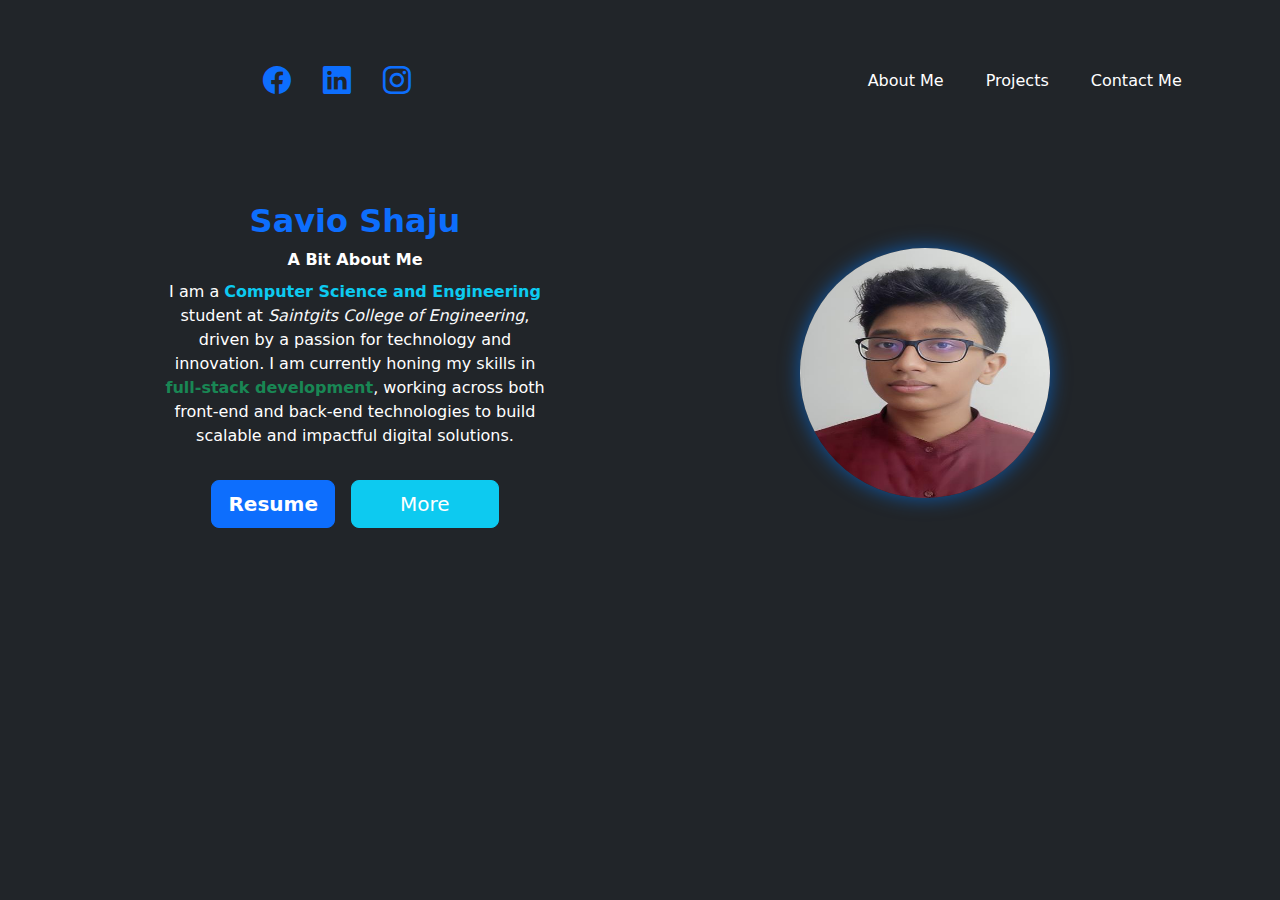
<file: index.html>
<!DOCTYPE html>
<html lang="en">

<head>
    <meta charset="UTF-8">
    <meta name="viewport" content="width=device-width, initial-scale=1.0">
    <title>Portfolio | Savio Shaju</title>
    <meta name="description" content="Welcome to my portfolio">
    <meta name="author" content="Savio Shaju">
    <link rel="shortcut icon" href="images/savio.jpg" type="image/x icon">
    <meta property="og:title" content="Savio Shaju | Portfolio" />
    <meta property="og:type" content="profile" />
    <meta name="twitter:title" content="Savio Shaju | Portfolio">
    <meta name="twitter:description" content="Welcome to my portfolio">
    <link rel="stylesheet" href="css/index.css">
    <link href="https://cdn.jsdelivr.net/npm/bootstrap@5.0.2/dist/css/bootstrap.min.css" rel="stylesheet"
        integrity="sha384-EVSTQN3/azprG1Anm3QDgpJLIm9Nao0Yz1ztcQTwFspd3yD65VohhpuuCOmLASjC" crossorigin="anonymous">
    <link href="https://cdn.jsdelivr.net/npm/bootstrap@5.3.0/dist/css/bootstrap.min.css" rel="stylesheet">
    <link href="https://cdn.jsdelivr.net/npm/bootstrap-icons@1.10.5/font/bootstrap-icons.css" rel="stylesheet">
</head>

<body class="container px-0 bg-dark">
    <div class="container px-4 py-5 ">
        <nav class="navbar navbar-expand-lg px-0">
            ">
            <div class="container-fluid NavBar bg-dark">

                <input type="checkbox" id="menu-toggle" />
                <label for="menu-toggle" class="hamburger">
                    <span></span>
                    <span></span>
                    <span></span>
                </label>
                <div class="menu-content" id="navbarNav">
                    <div class=" container sm">

                        <ul class="navbar-nav me-auto d-flex gap-3 socialmedia"
                            style="display: flex; flex-direction: row">
                            <li class="nav-item">
                                <a href="https://www.facebook.com/people/Savio-Shaju/..." target="_blank"
                                    class="nav-link">
                                    <i class="bi bi-facebook h3 navigation-s" style="color: #0d6efd"></i>
                                </a>
                            </li>
                            <li class="nav-item">
                                <a href="https://www.linkedin.com/in/savio-shaju-81058528a/" target="_blank"
                                    class="nav-link">
                                    <i class="bi bi-linkedin h3 navigation-s" style="color: #0d6efd"></i>
                                </a>
                            </li>
                            <li class="nav-item">
                                <a href="https://www.instagram.com/_savio_shaju_..." target="_blank" class="nav-link">
                                    <i class="bi bi-instagram h3 navigation-s" style="color:#0d6efd"></i>
                                </a>
                            </li>
                        </ul>
                    </div>

                    <div class="nav-row text-center py-1">
                        <a class="btn text-white navigation " href="aboutme.html">About Me</a>
                    </div>
                    <div class="nav-row text-center py-1">
                        <a class="btn text-white navigation" href="project.html">Projects</a>
                    </div>
                    <div class="nav-row text-center py-1">
                        <a class="btn text-white navigation" href="contactpage.html">Contact Me</a>
                    </div>
                </div>
            </div>
        </nav>
    </div>
    <!-- Hero Section Starts -->
    <div class="container py-4   about-body">
        <div class="row justify-content-center align-items-center">
            <div class="col-md-6 py-2 text-center order-md-2">
                <img src="images/savio.jpg" alt="Savio" class="img-fluid"
                    style="height: 250px; width: 250px; border-radius: 50%; box-shadow: 0 0 20px rgba(0, 123, 255, 0.6);" />
            </div>
            <div class="col-lg-6 col-md-6 py-3 d-flex flex-column justify-content-center align-items-center">
                <h2><span class="text-primary fw-bold">Savio Shaju</span></h2>

                <p class="fw-bold text-white text-capitalize mb-2">
                    A bit about me
                </p>
                <p class="card-text text-white text-center" style="max-width: 400px;">
                    I am a <span class="text-info fw-bold">Computer Science and Engineering</span> student at
                    <span class="fst-italic text-light">Saintgits College of Engineering</span>, driven by a passion for
                    technology and innovation.
                    I am currently honing my skills in
                    <span class="text-success fw-semibold">full-stack development</span>, working across both front-end
                    and back-end technologies
                    to build scalable and impactful digital solutions.
                </p>
                <div class="d-flex flex-wrap justify-content-center gap-3 mt-3">


                    <a href="images/Savio_Shaju.pdf" download="Savio_Shaju_resume">
                        <button class="btn btn-primary btn-lg text-white fw-bold mb-3 text-capitalize">
                            <i class="bi  text-white"></i> Resume
                        </button>
                    </a>

                    <a href="aboutme.html">
                        <button type="button" class="btn btn-info btn-lg px-5 mb-3 text-white">
                            More
                        </button>
                    </a>
                </div>
            </div>

        </div>
    </div>
    <!-- Hero Section Endss -->
</body>

</html>
</file>
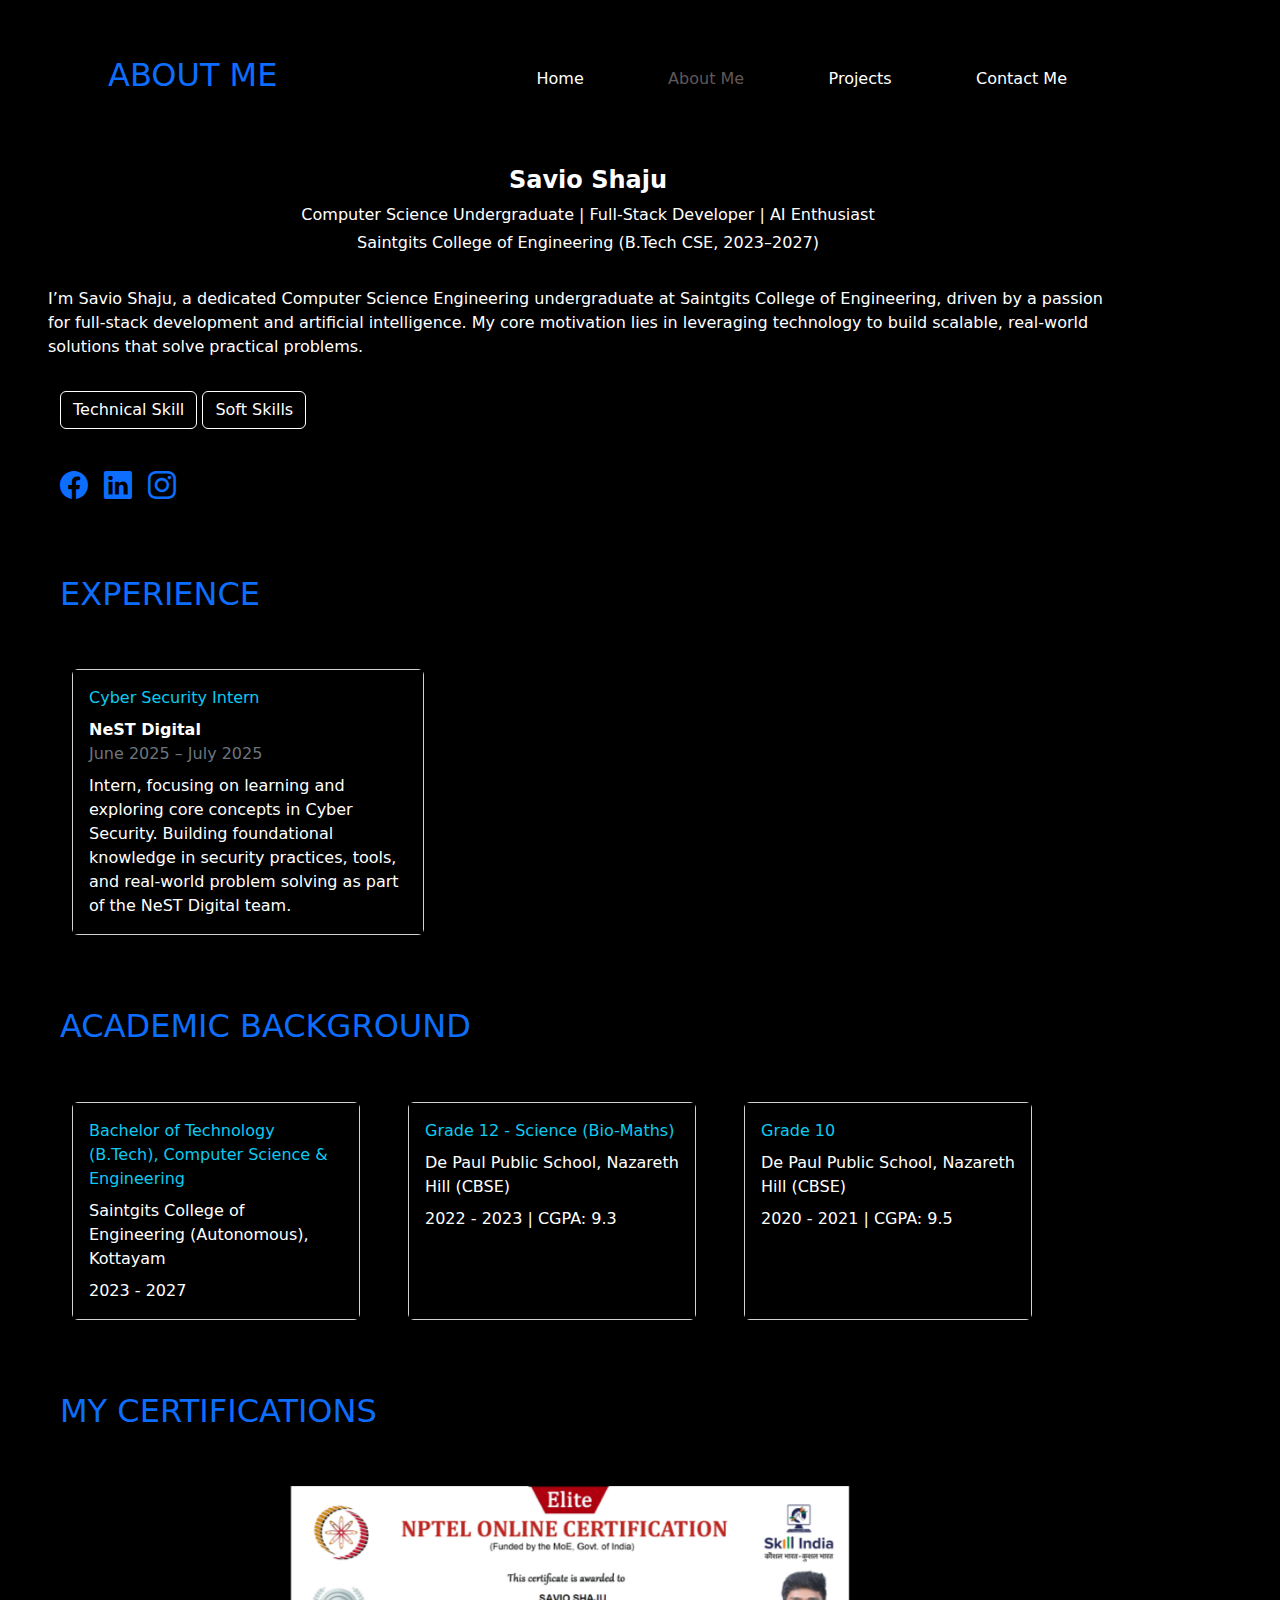
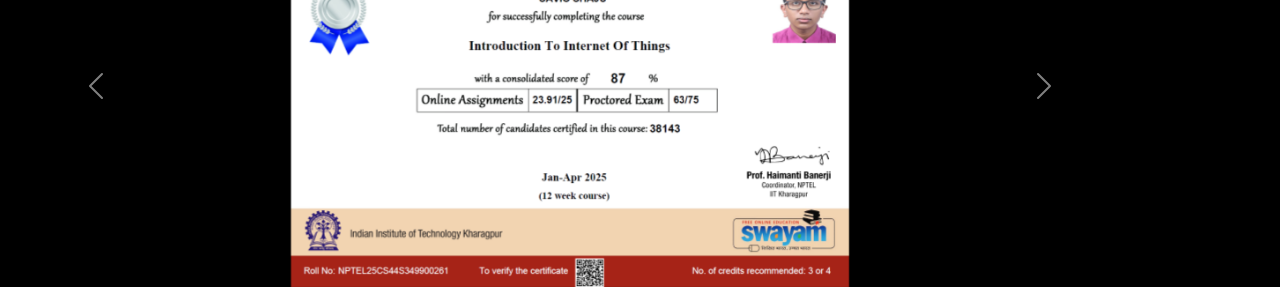
<file: aboutme.html>
<!DOCTYPE html>
<html lang="en">

<head>
    <meta charset="UTF-8">
    <meta name="viewport" content="width=device-width, initial-scale=1.0">
    <title> Savio Shaju</title>
    <meta name="description" content="Welcome to my portfolio">
    <meta name="author" content="Savio Shaju">
    <link rel="shortcut icon" href="images/savio.jpg" type="image/x icon">
    <meta property="og:title" content="Savio Shaju | Portfolio" />
    <meta property="og:type" content="profile" />
    <meta name="twitter:title" content="Savio Shaju | Portfolio">
    <meta name="twitter:description" content="Welcome to my portfolio">
    <link rel="stylesheet" href="css/aboutme.css">
    <link href="https://cdn.jsdelivr.net/npm/bootstrap@5.0.2/dist/css/bootstrap.min.css" rel="stylesheet"
        integrity="sha384-EVSTQN3/azprG1Anm3QDgpJLIm9Nao0Yz1ztcQTwFspd3yD65VohhpuuCOmLASjC" crossorigin="anonymous">
    <link href="https://cdn.jsdelivr.net/npm/bootstrap@5.0.2/dist/css/bootstrap.min.css" rel="stylesheet"
        integrity="sha384-EVSTQN3/azprG1Anm3QDgpJLIm9Nao0Yz1ztcQTwFspd3yD65VohhpuuCOmLASjC" crossorigin="anonymous">
    <link href="https://cdn.jsdelivr.net/npm/bootstrap@5.3.0/dist/css/bootstrap.min.css" rel="stylesheet">
    <link href="https://cdn.jsdelivr.net/npm/bootstrap-icons@1.10.5/font/bootstrap-icons.css" rel="stylesheet">
</head>

<body class="container m-0 p-0">
    <div class="container px-5 py-5 ">
        <nav class="navbar navbar-expand-lg bg-black px-0">
            <div class="container-fluid NavBar">

                <input type="checkbox" id="menu-toggle" />
                <label for="menu-toggle" class="hamburger">
                    <span></span>
                    <span></span>
                    <span></span>
                </label>
                <div class=" container sm ps-5 text-primary h2 text-uppercase"> About Me</div>
                <div class="menu-content" id="navbarNav">
                    <div class="nav-row text-center py-1">
                        <a class="btn text-white navigation " href="index.html">Home</a>
                    </div>
                    <div class="nav-row text-center py-1">
                        <a class="btn text-white navigation " href="aboutme.html"
                            style="color: rgb(97, 88, 88) !important">About Me</a>
                    </div>
                    <div class="nav-row text-center py-1">
                        <a class="btn text-white navigation" href="project.html">Projects</a>
                    </div>
                    <div class="nav-row text-center py-1">
                        <a class="btn text-white navigation" href="contactpage.html">Contact Me</a>
                    </div>
                </div>
            </div>
        </nav>
    </div>
    <div class="container ps-5">


        <div class="card-body text-white bg-black">
            <div class="card-title">
                <div class="card-text bg-black  ">
                    <div class="container text-center py-2">
                        <h4 class="fw-bold mb-2">Savio Shaju</h4>
                        <div class="mb-1">Computer Science Undergraduate | Full-Stack Developer | AI Enthusiast</div>
                        <div>Saintgits College of Engineering (B.Tech CSE, 2023–2027)</div>
                    </div>
                    <br>
                    <p>
                        I’m Savio Shaju, a dedicated Computer Science Engineering undergraduate at Saintgits College of
                        Engineering, driven by a passion for full-stack development and artificial intelligence. My core
                        motivation lies in leveraging technology to build scalable, real-world solutions that solve
                        practical problems.
                        <br>
                    <div class="container py-3">

                        <button class="btn border-white text-white" type="button" data-bs-toggle="collapse"
                            data-bs-target="#techskill" aria-expanded="false" aria-controls="techskill">Technical Skill
                        </button>
                        <button class="btn border-white text-white" type="button" data-bs-toggle="collapse"
                            data-bs-target="#softskill" aria-expanded="false" aria-controls="softskill">Soft
                            Skills</button>
                    </div>
                    </p>
                    <div class="collapse multi-collapse" id="techskill">

                        <h4 style="font-weight: bold;">Technical Skill </h4>
                        <ul>
                            <li>Frontend Development: Proficient in HTML5, CSS3, and learning responsive design
                                frameworks and frontend JS libraries.</li>
                            <li>Programming Languages: Beginner in Java, C, and Python.</li>
                            <li>Version Control & Deployment: Basic knowledge of Git/GitHub for deploying web
                                applications.</li>
                            <li>Tools & Platforms: Comfortable with VS Code, Google Colab, and online development tools
                                for collaborative coding.</li>
                            <li>Node.js: Beginner, exploring backend development and REST APIs.</li>
                            <li>Vite: Beginner, learning fast frontend tooling and modern build setups.</li>
                            <li>Tailwind CSS: Beginner, using utility-first CSS framework for UI development.</li>
                            <li>Burp Suite: Beginner, learning web vulnerability scanning and security testing.</li>
                        </ul>
                    </div>
                    <div class="collapse multi-collapse" id="softskill">
                        <h4 style="font-weight: bold;">Soft Skills</h4>
                        <ul>
                            <li>Problem-Solving: Known for approaching challenges analytically and systematically, with
                                a
                                strong aptitude for debugging and optimization</li>
                            <li>Adaptability & Continuous Learning: Quick to grasp new technologies, frameworks, and
                                adapt
                                to changing project needs.</li>
                            <li>Time Management: Efficient at balancing academic workload with side projects and
                                self-paced
                                learning</li>
                        </ul>
                    </div>
                    <div class="container py-2">
                        <ul class=" me-auto d-flex list-unstyled  gap-3">

                            <li class="nav-item">
                                <a href="https://www.facebook.com/people/Savio-Shaju/..." target="_blank"
                                    class="nav-link">
                                    <i class="bi bi-facebook h3 navigation-s" style="color: #0d6efd"></i>
                                </a>
                            </li>
                            <li class="nav-item">
                                <a href="https://www.linkedin.com/in/savio-shaju-81058528a/" target="_blank"
                                    class="nav-link">
                                    <i class="bi bi-linkedin h3 navigation-s" style="color: #0d6efd"></i>
                                </a>
                            </li>
                            <li class="nav-item">
                                <a href="https://www.instagram.com/_savio_shaju_..." target="_blank" class="nav-link">
                                    <i class="bi bi-instagram h3 navigation-s" style="color:#0d6efd"></i>
                                </a>
                            </li>
                        </ul>
                    </div>
                </div>
            </div>
        </div>

    </div>

    <div class="container d-flex flex-column ">
        <div class="container ps-5 py-5 text-primary h2 text-uppercase">Experience</div>
        <div class="container d-flex flex-column flex-sm-row">
            <div class="card mb-4 ms-5" style="width: 22rem;">
                <div class="card-body bg-black">
                    <div class="card-title text-info">Cyber Security Intern</div>
                    <div class="card-text text-white">
                        <strong>NeST Digital</strong> <br>
                        <span class="text-secondary">June 2025 – July 2025</span>
                        <p class="mt-2 mb-0">
                            Intern, focusing on learning and exploring core concepts in Cyber Security. Building
                            foundational knowledge in security practices, tools, and real-world problem solving as part
                            of the NeST Digital team.
                        </p>
                    </div>
                </div>
            </div>
        </div>
    </div>
    <div class="container d-flex flex-column ">
        <div class=" container ps-5 py-5 text-primary h2 text-uppercase">Academic Background</div>
        <div class="container  d-flex flex-column  flex-sm-row ">

            <div class="card timeline-card mb-4 ms-5 " style="width: 18rem;">
                <div class="card-body bg-black">
                    <div class="card-title text-info">Bachelor of Technology (B.Tech), Computer Science &
                        Engineering
                    </div>
                    <div class="card-text text-white">Saintgits College of Engineering (Autonomous), Kottayam <br>
                        <p class="card-text mt-2">2023 - 2027</p>
                    </div>
                </div>
            </div>
            <div class="card  mb-4 ms-5 " style="width: 18rem;">
                <div class="card-body bg-black">
                    <div class="card-title text-info">Grade 12 - Science (Bio-Maths)
                    </div>
                    <div class="card-text text-white">De Paul Public School, Nazareth Hill (CBSE) <br>
                        <p class="card-text mt-2">2022 - 2023 | CGPA: 9.3</p>
                    </div>
                </div>
            </div>
            <div class="card  mb-4 ms-5" style="width: 18rem;">
                <div class="card-body bg-black">
                    <div class="card-title text-info">Grade 10
                    </div>
                    <div class="card-text text-white">De Paul Public School, Nazareth Hill (CBSE) <br>
                        <p class="card-text mt-2">2020 - 2021 | CGPA: 9.5</p>
                    </div>
                </div>
            </div>
        </div>
    </div>
    <div class="container">
        <div class=" container ps-5 py-5 text-primary h2 text-uppercase"> My certifications</div>
        <div id="carouselExampleInterval" class="carousel slide" data-bs-ride="carousel">
            <div class="carousel-inner">
                <div class="carousel-item active" data-bs-interval="10000">
                    <img src="assets/NPTEL.png" class="d-block w-50 mx-auto" alt="Certificate">
                </div>
                <div class="carousel-item " data-bs-interval="10000">
                    <img src="assets/certificate.jpg" class="d-block w-50 mx-auto" alt="Certificate">
                </div>
                <div class="carousel-item" data-bs-interval="10000">
                    <img src="assets/Yip.jpg" class="d-block w-50 mx-auto" alt="Certificate">
                </div>
                <div class="carousel-item" data-bs-interval="10000">
                    <img src="assets/Generative_AI_in_Actionsavio-1/Generative_AI_in_Actionsavio (1)_page-0001.jpg"
                        class="d-block w-50 mx-auto" alt="Certificate">
                </div>
                <div class="carousel-item" data-bs-interval="10000">
                    <img src="assets/Introduction-to-openshift-applications-1/Introduction to openshift applications (1)_page-0001.jpg"
                        class="d-block w-50 mx-auto" alt="Certificate">
                </div>
                <div class="carousel-item" data-bs-interval="10000">
                    <img src="assets/yip7.0/yip7.0_page-0001.jpg" class="d-block w-50 mx-auto" alt="Certificate">
                </div>
                <div class="carousel-item" data-bs-interval="10000">
                    <img src="assets/Yip.jpg" class="d-block w-50 mx-auto" alt="Certificate">
                </div>
            </div>
            <button class="carousel-control-prev" type="button" data-bs-target="#carouselExampleInterval"
                data-bs-slide="prev">
                <span class="carousel-control-prev-icon" aria-hidden="true"></span>
                <span class="visually-hidden">Previous</span>
            </button>
            <button class="carousel-control-next" type="button" data-bs-target="#carouselExampleInterval"
                data-bs-slide="next">
                <span class="carousel-control-next-icon" aria-hidden="true"></span>
                <span class="visually-hidden">Next</span>
            </button>
        </div>

    </div>
    <script src="https://cdn.jsdelivr.net/npm/bootstrap@5.3.3/dist/js/bootstrap.bundle.min.js"></script>
</body>

</html>
</file>
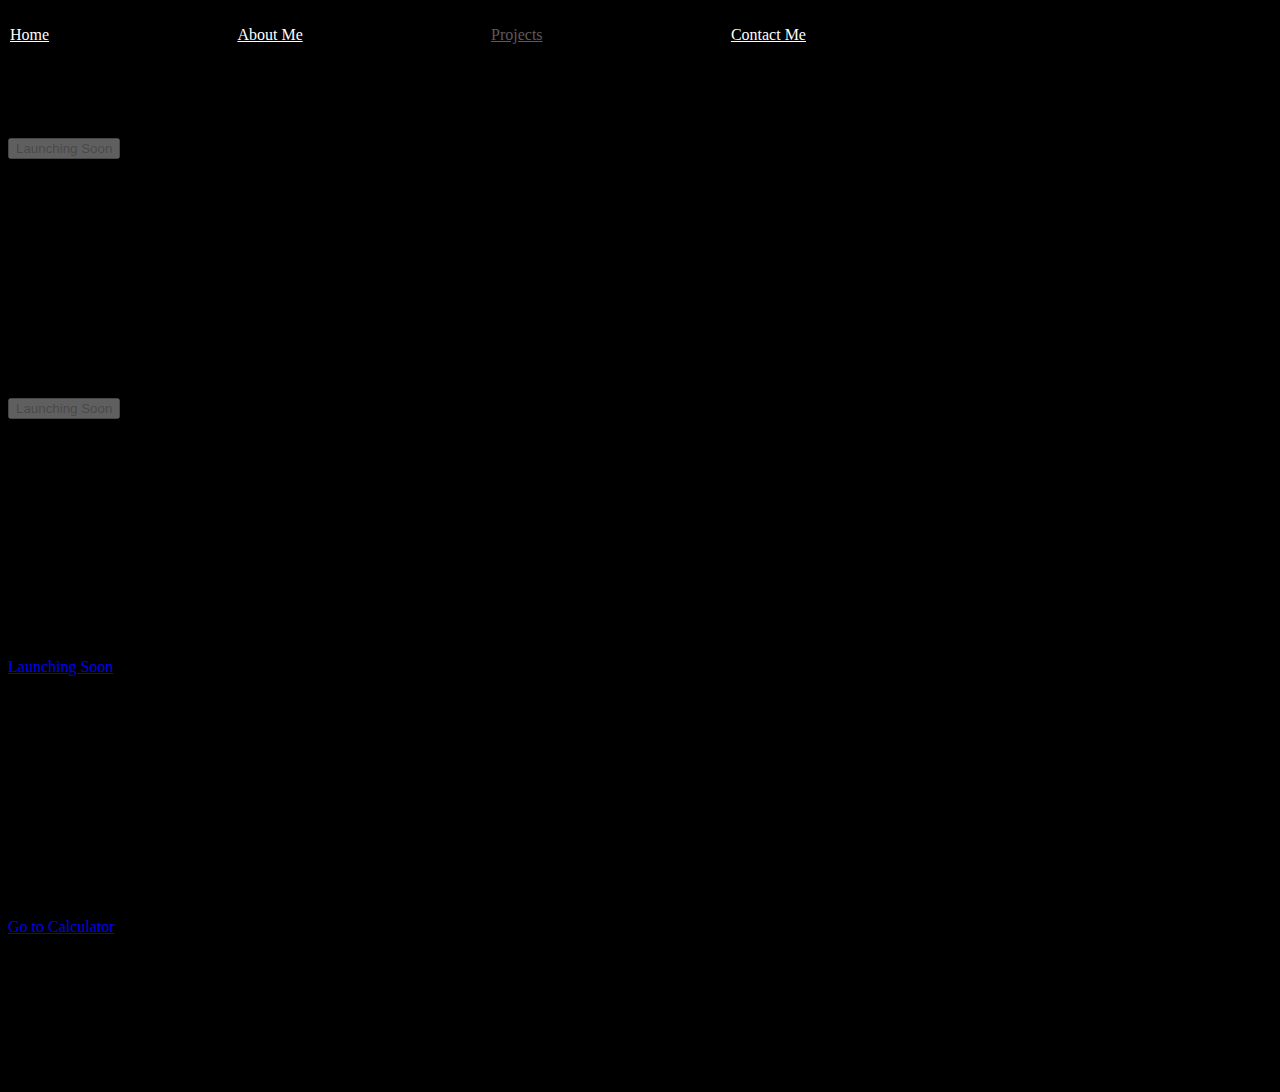
<file: project.html>
<!DOCTYPE html>
<html lang="en">

<head>
    <meta charset="UTF-8">
    <meta name="viewport" content="width=device-width, initial-scale=1.0">
    <title>Portfolio | Savio Shaju | Projects</title>
    <meta name="description" content="My Projects">
    <meta name="author" content="Savio Shaju">
    <link rel="shortcut icon" href="https://cdn-icons-png.freepik.com/256/12148/12148682.png?semt=ais_hybrid"
        type="image/png">
    <meta name="twitter:title" content="Savio Shaju | Portfolio | Projects">
    <meta name="twitter:description" content="My Projects">
    <meta name="twitter:image" content="https://cdn-icons-png.freepik.com/256/12148/12148682.png?semt=ais_hybrid">
    <link rel="stylesheet" href="css/project.css">
    <link href="https://cdn.jsdelivr.net/npm/bootstrap@5.0.2/dist/css/bootstrap.min.css" rel="stylesheet"
        integrity="sha384-EVSTQN3/azprG1Anm3QDgpJLIm9Nao0Yz1ztcQTwFspd3yD65VohhpuuCOmLASjC" crossorigin="anonymous">
</head>

<body class="container px-0 ">
    <div class="container px-5 py-5 ">
        <nav class="navbar navbar-expand-lg bg-black px-0">
            <div class="container-fluid NavBar">

                <input type="checkbox" id="menu-toggle" />
                <label for="menu-toggle" class="hamburger">
                    <span></span>
                    <span></span>
                    <span></span>
                </label>
                <div class=" container sm ps-5 text-primary h2 text-uppercase"> My Projects</div>
                <div class=" container menu-content py-0" id="navbarNav">
                    <div class="nav-row text-center py-1">
                        <a class="btn text-white navigation " href="index.html">Home</a>
                    </div>
                    <div class="nav-row text-center py-1">
                        <a class="btn text-white navigation " href="aboutme.html">About Me</a>
                    </div>
                    <div class="nav-row text-center py-1">
                        <a class="btn text-white navigation" href="project.html"
                            style="color: rgb(97, 88, 88) !important">Projects</a>
                    </div>
                    <div class="nav-row text-center py-1">
                        <a class="btn text-white navigation" href="contactpage.html">Contact Me</a>
                    </div>
                </div>
            </div>
        </nav>
    </div>
    <div class="container">
        <div class="row row-cols-1 row-cols-md-1 row-cols-lg-3 g-4">
            <div class="col">
                <div class="card shadow bg-dark rounded position-relative" style="height: 260px;">
                    <span class="badge bg-warning text-dark project-badge">Planned</span>
                    <div class="card-body pt-5 ">
                        <h5>
                            <div class="card-tittle text-primary text-center">Transit Management System</div>
                        </h5>
                        <p class="card-text text-justify text-white ">
                            An end-to-end platform for managing bus routes, schedules, and driver documents with AI
                            validation.
                        </p>
                        <button class="btn btn-outline-primary bg-primary w-100 text-white" disabled>Launching
                            Soon</button>
                    </div>
                </div>
            </div>
            <div class="col">
                <div class="card shadow bg-dark rounded position-relative" style="height: 260px;">
                    <span class="badge bg-warning text-dark project-badge">Planned</span>
                    <div class="card-body pt-5">
                        <h5>
                            <div class="card-tittle text-primary text-center">Smart Farming Dashboard</div>
                        </h5>
                        <p class="card-text text-justify text-white ">
                            A precision agriculture solution integrating IoT, ML, and weather APIs for crop monitoring.
                        </p>
                        <button class="btn btn-outline-primary bg-primary w-100 text-white" disabled>Launching
                            Soon</button>
                    </div>
                </div>
            </div>
            <div class="col">
                <div class="card shadow bg-dark rounded position-relative" style="height: 260px;">
                    <span class="badge bg-warning text-dark project-badge">Under Development</span>
                    <div class="card-body pt-5">
                        <h5>
                            <div class="card-tittle text-primary text-center">Blogivea</div>
                        </h5>
                        <p class="card-text text-justify text-white ">
                            A modern blog platform that uses advanced NLP models to auto-summarize blog content,
                            providing TL;DRs for fast reading and SEO optimization.
                        </p>
                        <a href="https://savioshaju.github.io/Blogivea/" class="btn btn-primary w-100 project-btn"
                            role="button">
                            Launching Soon
                        </a>

                    </div>
                </div>
            </div>
        </div>
        <div class="row row-cols-1 row-cols-md-1 row-cols-lg-3 g-4 pt-4">
            <div class="col">
                <div class="card shadow bg-dark rounded position-relative" style="height: 260px;">
                    <span class="badge bg-success text-dark project-badge">Live</span>
                    <div class="card-body pt-5 ">
                        <h5>
                            <div class="card-tittle text-primary text-center">Web-Based Calculator</div>
                        </h5>
                        <p class="card-text text-justify text-white ">
                            A responsive web-based calculator supporting basic and advanced arithmetic operations with
                            real-time expression evaluation and history display.
                        </p>
                        <a href="https://savioshaju.github.io/calculator/" class="btn btn-primary w-100 project-btn"
                            role="button">
                            Go to Calculator
                        </a>
                    </div>
                </div>
            </div>
        </div>
</body>

</html>
</file>
<file: css/index.css>
body {
  background-color: #000 !important;
}

.navigation {

  color: white;
  border: 2px solid transparent;

}

.navigation:hover {

  color: #615858 !important;
}

.navigation-s:hover {

  color: #3498db !important;
}

#menu-toggle {
  display: none;
}

.hamburger {
  display: none;
}


.sm {
  width: 30rem !important;
}

.menu-content {
  display: flex;

  justify-content: space-between;
  align-items: center;
  width: 80rem;
  gap: 1rem;
}

@media (max-width: 1000px) {
  .hamburger {
    display: flex;
    position: relative;
    top: 1rem;
    right: .1rem;
    flex-direction: column;
    width: 45px;
    height: 40px;
    justify-content: space-between;
    cursor: pointer;
    padding: 0.5rem;
  }

  .hamburger span {
    display: block;
    height: 4px;
    background: #ffffff;
    border-radius: 2px;
  }

  .sm {
    width: auto !important;
  }

  .menu-content {
    display: none;

    flex-direction: column;
    align-items: center;
    gap: 1rem;
  }

  #menu-toggle:checked~.menu-content {
    display: flex;
    position: relative;
    top: 1rem;
    left: 0.1rem;
  }
}
</file>
<file: css/aboutme.css>
body {
  background-color: #000 !important;
}

.navigation {

    color: white;
    border: 2px solid transparent;
}

.navigation:hover {
   
    color: #615858 !important;
}
#menu-toggle {
  display: none;
}

.hamburger {
  display: none;
}


.sm {
  width: 40rem !important;
}

.menu-content {
  display: flex;

  justify-content: space-between;
  align-items: center;
  width: 50rem;
  gap: 1rem;
}

@media (max-width: 1000px) {
  .hamburger {
    display: flex;
    position: relative;
    top: 2.2rem;
   right: 2rem;
    flex-direction: column;
    width: 45px;
    height: 40px;
    justify-content: space-between;
    cursor: pointer;
    padding: 0.5rem;
  }

  .hamburger span {
    display: block;
    height: 4px;
    background: #ffffff;
    border-radius: 2px;
  }

  .menu-content {
    display: none;

    flex-direction: column;
    align-items: center;
    gap: 1rem;
  }

  #menu-toggle:checked~.menu-content {
    display: flex;
    position: relative;

  }
}
</file>
<file: css/project.css>
body {
  background-color: #000 !important;
}

.navigation {

  color: white;
  border: 2px solid transparent;
}

.navigation:hover {

  color: #615858 !important;
}

#menu-toggle {
  display: none;
}

.hamburger {
  display: none;
}


.sm {
  width: 40rem !important;
}

.menu-content {
  display: flex;

  justify-content: space-between;
  align-items: center;
  width: 50rem;
  gap: 1rem;
}

.project-badge {
  position: absolute;
  top: 1rem;
  right: 1rem;
}

.card:hover {
  transform: scale(1.02);
  box-shadow: 0 6px 20px rgba(0, 0, 0, 0.15);
}

.card {
  height: 100%;
  display: flex;
  flex-direction: row;
}

.card-body {
  flex-grow: 1;
}
@media (max-width: 1000px) {
  .hamburger {
    display: flex;
    position: relative;
    top: 2.2rem;
    right: 2rem;
    flex-direction: column;
    width: 45px;
    height: 40px;
    justify-content: space-between;
    cursor: pointer;
    padding: 0.5rem;
  }

  .hamburger span {
    display: block;
    height: 4px;
    background: #ffffff;
    border-radius: 2px;
  }

  .menu-content {
    display: none;

    flex-direction: column;
    align-items: center;
    gap: 1rem;
  }

  #menu-toggle:checked~.menu-content {
    display: flex;
    position: relative;

  }
}
</file>
